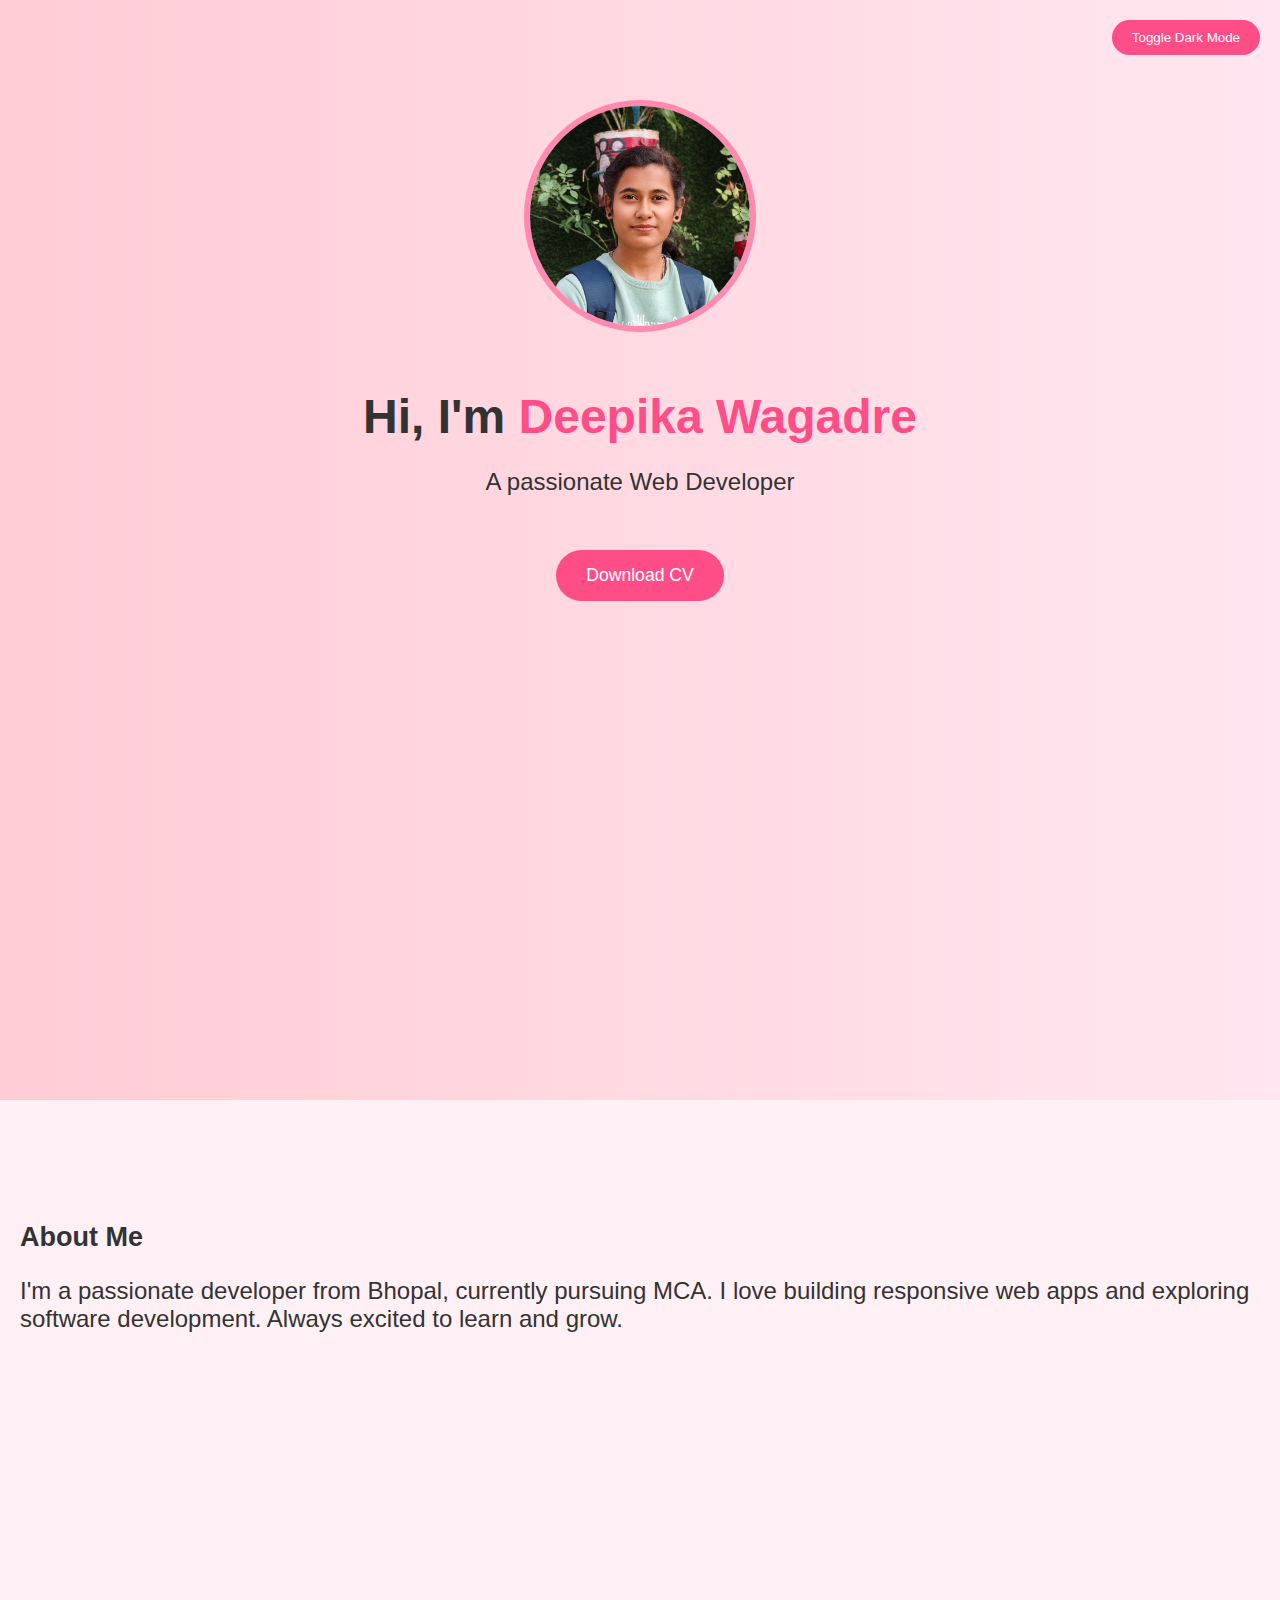
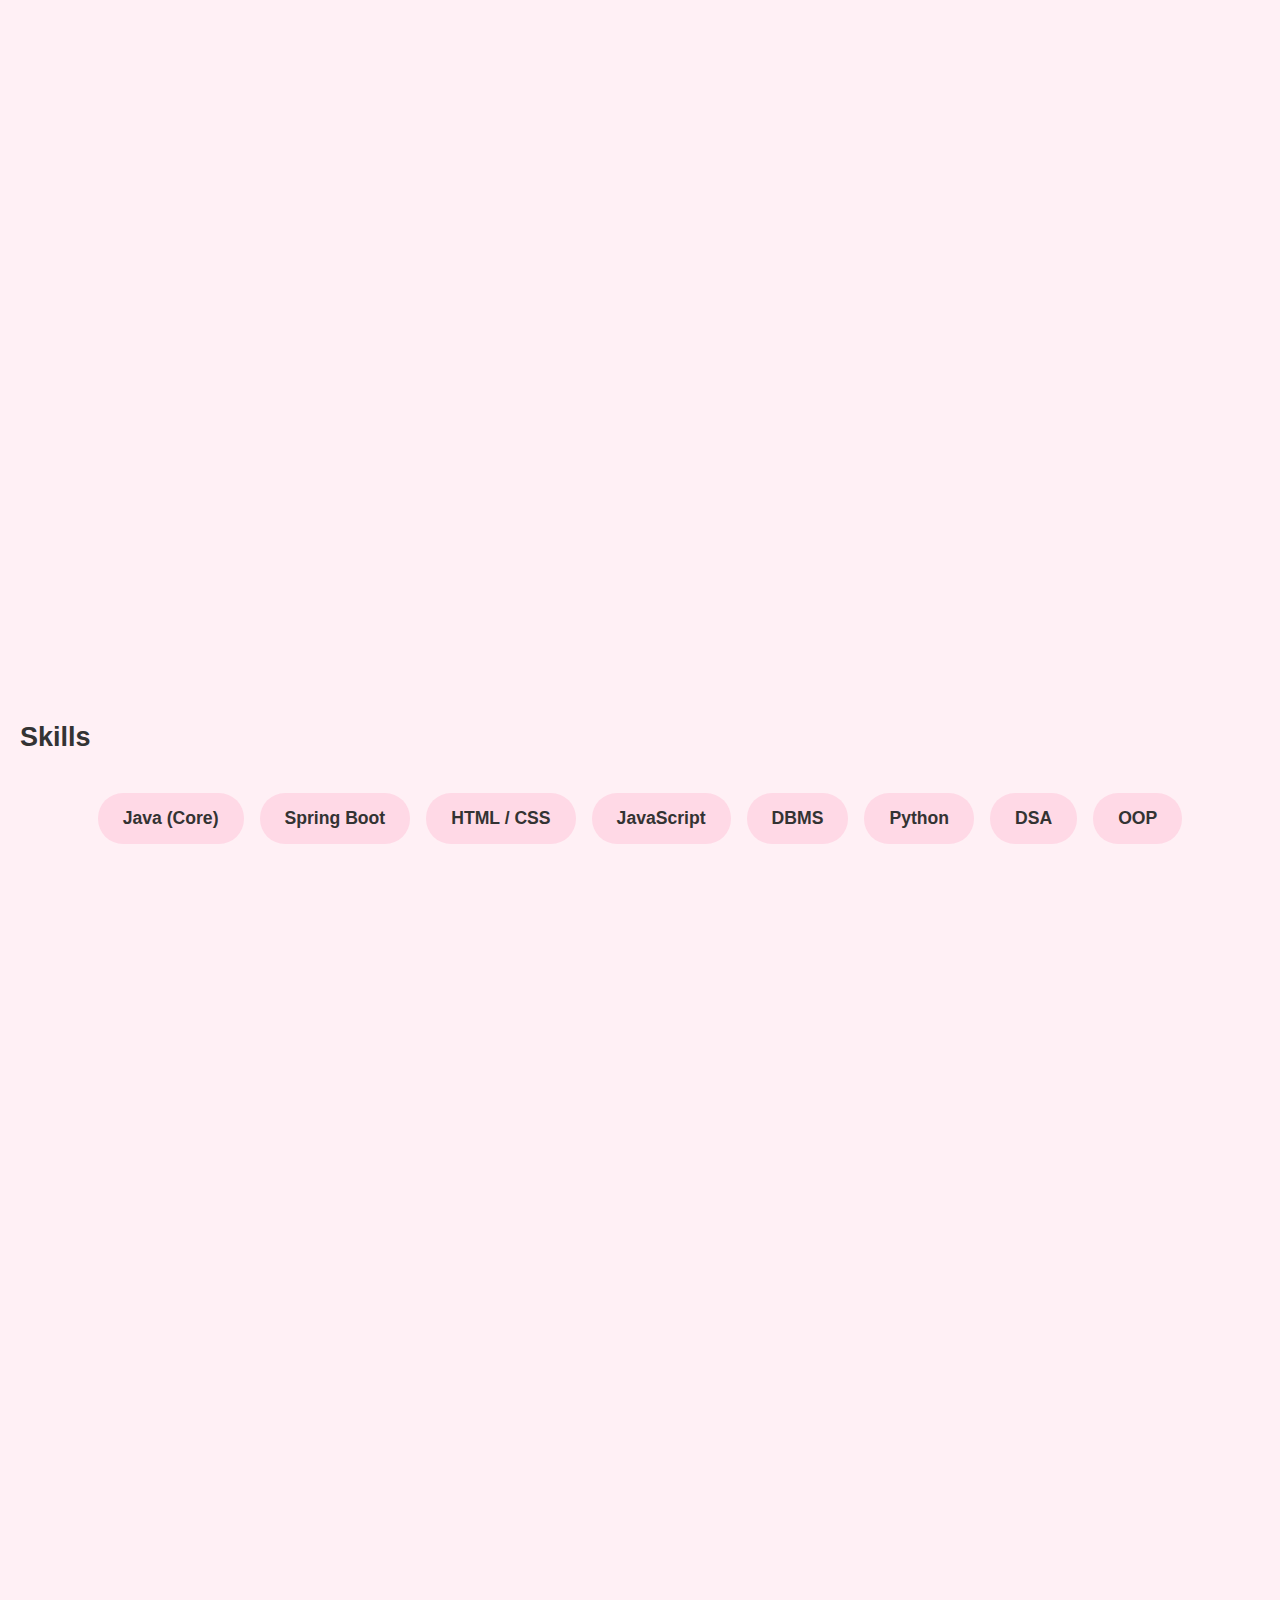
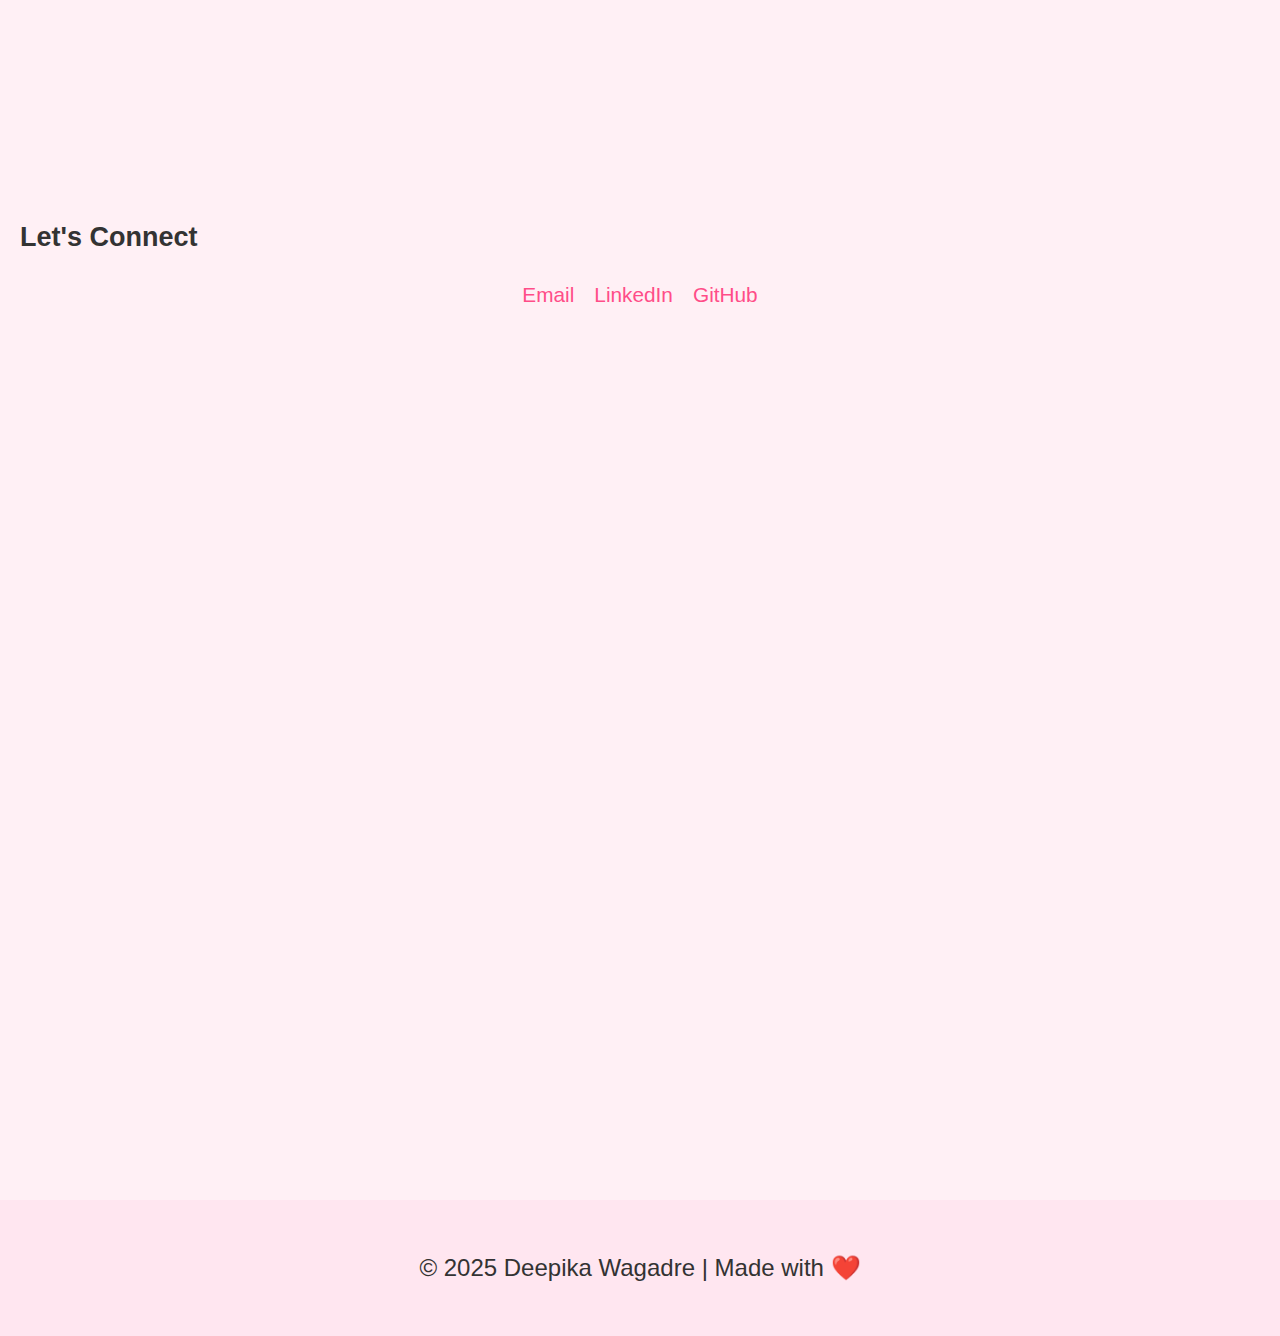
<file: index.html>
<!DOCTYPE html>
<html lang="en">
<head>
  <meta charset="UTF-8" />
  <meta name="viewport" content="width=device-width, initial-scale=1.0"/>
  <title>Deepika Wagadre | Web Developer</title>
  <link rel="stylesheet" href="style.css"/>
  <script defer src="script.js"></script>
</head>
<body>
  <button id="theme-toggle">Toggle Dark Mode</button>

  <section class="hero">
    <div class="content">
      <img src="assets/deepika.jpg" alt="Deepika Wagadre" class="profile-img" />
      <h1>Hi, I'm <span>Deepika Wagadre</span></h1>
      <p>A passionate Web Developer</p>
      <a href="assets/deepu_resume1.pdf" download class="btn">Download CV</a>
    </div>
  </section>

  <section id="about">
    <h2>About Me</h2>
    <p>
      I'm a passionate developer from Bhopal, currently pursuing MCA. I love building responsive web apps and exploring software development. Always excited to learn and grow.
    </p>
  </section>

  <section id="skills">
    <h2>Skills</h2>
    <div class="skills-grid">
      <span>Java (Core)</span>
      <span>Spring Boot</span>
      <span>HTML / CSS</span>
      <span>JavaScript</span>
      <span>DBMS</span>
      <span>Python</span>
      <span>DSA</span>
      <span>OOP</span>
    </div>
  </section>

  <section id="contact">
    <h2>Let's Connect</h2>
    <div class="social-links">
      <a href="mailto:deepikawagadre749@gmail.com">Email</a>
      <a href="https://linkedin.com/in/deepika-wagadre-9ba9082a3" target="_blank">LinkedIn</a>
      <a href="https://github.com/Deepikawagadre" target="_blank">GitHub</a>
    </div>
  </section>

  <footer>
    <p>&copy; 2025 Deepika Wagadre | Made with ❤️</p>
  </footer>
</body>
</html>
</file>
<file: style.css>
body {
  margin: 0;
  font-family: 'Segoe UI', sans-serif;
  background: #fff0f5;
  color: #333;
  scroll-behavior: smooth;
  font-size: 18px;
}

section {
  padding: 100px 20px;
  min-height: 100vh;
}

.hero {
  text-align: center;
  background: linear-gradient(to right, #ffccd5, #ffe6f0);
  animation: fadeIn 1s ease-in;
}

.profile-img {
  width: 220px;
  height: 220px;
  border-radius: 50%;
  border: 6px solid #ff8ab0;
  object-fit: cover;
  margin-bottom: 20px;
}

h1 {
  font-size: 3rem;
  margin-bottom: 10px;
}

h1 span {
  color: #ff4d88;
}

p {
  font-size: 1.5rem;
}

.btn {
  display: inline-block;
  margin-top: 30px;
  padding: 15px 30px;
  background: #ff4d88;
  color: white;
  border-radius: 30px;
  text-decoration: none;
  transition: background 0.3s ease;
  font-size: 1.1rem;
}

.btn:hover {
  background: #e60073;
}

.skills-grid {
  display: flex;
  flex-wrap: wrap;
  gap: 16px;
  justify-content: center;
  margin-top: 40px;
}

.skills-grid span {
  background: #ffd9e6;
  padding: 15px 25px;
  border-radius: 25px;
  font-weight: bold;
  font-size: 1.1rem;
}

.social-links {
  display: flex;
  justify-content: center;
  gap: 20px;
  font-size: 1.3rem;
  margin-top: 30px;
}

.social-links a {
  color: #ff4d88;
  text-decoration: none;
  transition: color 0.3s ease;
}

.social-links a:hover {
  color: #e60073;
}

footer {
  text-align: center;
  padding: 30px;
  background: #ffe6f0;
  font-size: 1.1rem;
}

@keyframes fadeIn {
  from {opacity: 0; transform: translateY(20px);}
  to {opacity: 1; transform: translateY(0);}
}

body.dark {
  background: #1e1e2f;
  color: #f0f0f0;
}

body.dark .hero {
  background: linear-gradient(to right, #2a2a40, #3e3e5e);
}

body.dark .btn {
  background: #bb86fc;
  color: #000;
}

body.dark .btn:hover {
  background: #9a6dff;
}

body.dark .skills-grid span {
  background: #3e3e5e;
  color: #f0f0f0;
}

body.dark .social-links a {
  color: #bb86fc;
}

body.dark footer {
  background: #2e2e3e;
}

#theme-toggle {
  position: fixed;
  top: 20px;
  right: 20px;
  background: #ff4d88;
  border: none;
  color: white;
  padding: 10px 20px;
  border-radius: 20px;
  cursor: pointer;
  z-index: 1000;
}
</file>
